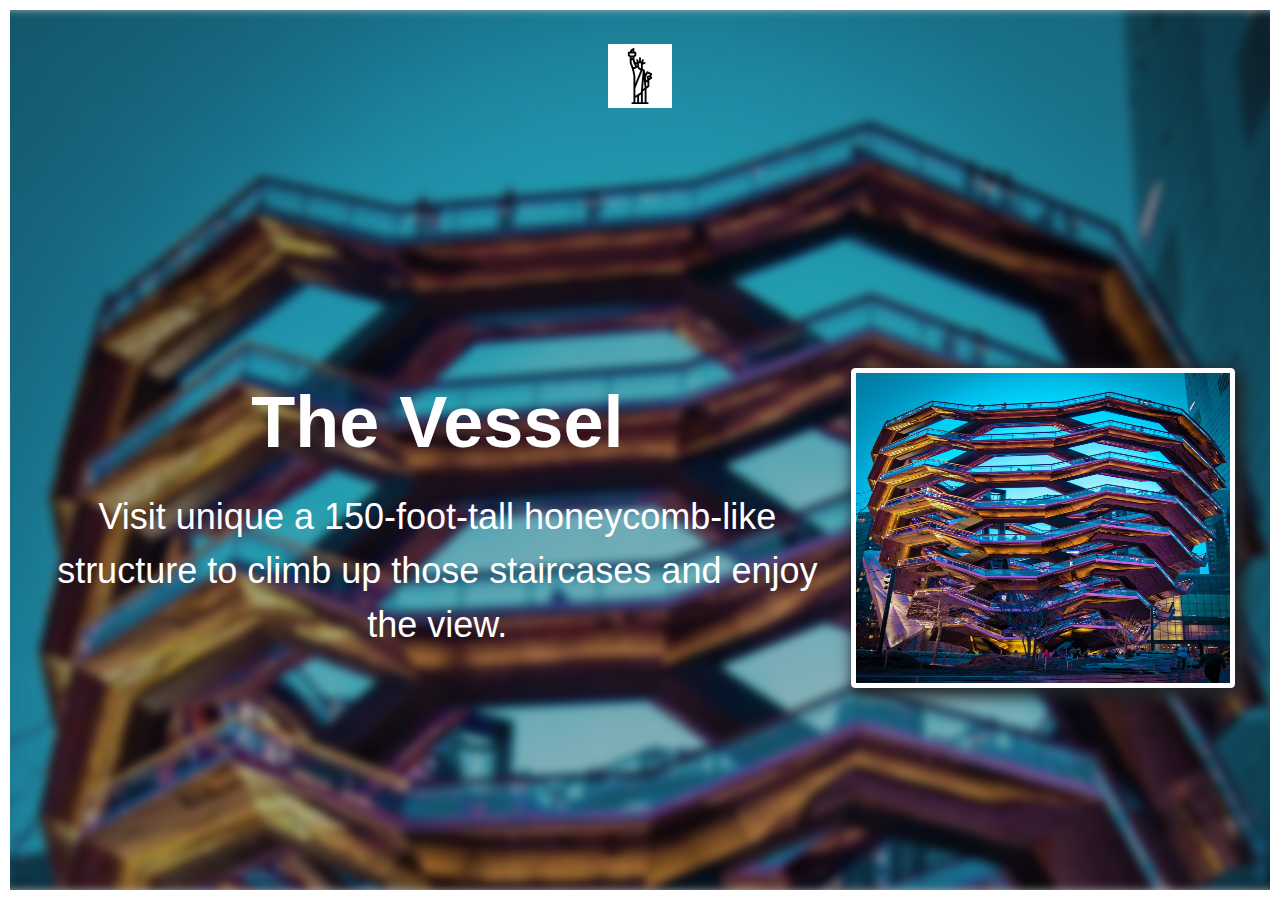
<file: index.html>
<!DOCTYPE html>
<html lang="en">

<head>
  <meta name="viewport" content="width=device-width, initial-scale=1">

  <title>NYC Tour Guide</title>

  <link rel="stylesheet" href="https://maxcdn.bootstrapcdn.com/bootstrap/4.0.0/css/bootstrap.min.css" integrity="sha384-Gn5384xqQ1aoWXA+058RXPxPg6fy4IWvTNh0E263XmFcJlSAwiGgFAW/dAiS6JXm" crossorigin="anonymous">
  <link rel="stylesheet" href="main.css" type="text/css" />

  <script type="text/javascript" src="https://code.jquery.com/jquery-3.3.1.js"></script>
  <script type="text/javascript" src="main.js"></script>
</head>

<body>
  <!-- Templating elements to reduce code clutter -->

  <div id="templates" style="display: none;">
    <div>
      <h1>The Vessel</h1>
      <p>Visit unique a 150-foot-tall honeycomb-like structure to climb up those staircases and enjoy the view.</p>
      <img src="images/attractions/the-vessel.jpeg" alt="">
    </div>

    <div>
      <h1>9/11 Memorial</h1>
      <p>Visit one of the largest man made waterfall in the US and take a moment to honor the people who past on 9/11.
      </p>
      <img src="images/attractions/911.jpg" alt="">
    </div>

    <div>
      <h1>Central Park</h1>
      <p>A must-do on anyone's New York City itinerary. Experience part of nature in a city full of skyscrapers.</p>
      <img src="images/attractions/central-park.jpg" alt="">
    </div>

    <div>
      <h1>Times Square</h1>
      <p>Find out why NYC is "The City That Never Sleeps".</p>
      <img src="images/attractions/times-square.jpg" alt="">
    </div>

    <div>
      <h1>Statue of Liberty</h1>
      <p>Check out this statue that's a symbol of freedom for millions of people.</p>
      <img src="images/attractions/statue-of-liberty.jpg" alt="">
    </div>
  </div>

  <!-- // -->
  <!-- Logic starts here -->
  <div id="app">
    <div class="nav-wrapper">
      <div class="app-spacer"></div>

      <nav class="app-nav flex-row-center">
        <a href="index.html">Attractions</a>
        <a href="activities.html">Activities</a>
        <a href="food.html">Foods</a>
      </nav>
    </div>

    <button class="nav-toggler">
      <svg viewBox="-136 0 480 480.00232">
        <path
          d="m51.777344.945312c-2.601563-1.390624-5.761719-1.238281-8.214844.402344l-10.6875 7.125c-8.199219 5.457032-13.941406 13.902344-16 23.53125h-8.875c-4.417969 0-8 3.582032-8 8v24c0 3.03125 1.710938 5.804688 4.425781 7.160156l11.574219 5.78125v51.058594c0 1.015625.191406 2.023438.570312 2.964844l15.816407 39.539062 7.773437 31.09375 7.839844 39.199219v223.203125h-16v16h144v-16h-16v-115.722656l20.441406-13.597656c2.230469-1.488282 3.566406-4 3.558594-6.679688v-51.722656l20.441406-13.597656c3.355469-2.238282 4.523438-6.625 2.71875-10.234375l-6.214844-12.445313 6.214844-12.425781c1.976563-3.953125.371094-8.761719-3.582031-10.734375l-32-16c-3.730469-1.847656-8.253906-.527344-10.402344 3.039062l-9.488281 15.808594-.597656-.441406-7.296875-29.183594c-.0625-.257812-.253907-.441406-.335938-.679687-.21875-.640625-.523437-1.246094-.894531-1.808594-.21875-.324219-.457031-.632813-.714844-.929687-.472656-.503907-1.011718-.949219-1.597656-1.316407-.21875-.136719-.359375-.371093-.601562-.488281l-11.648438-5.785156v-37.296875l18.527344-6.175781c4.199218-1.394532 6.46875-5.929688 5.074218-10.128907-1.398437-4.195312-5.929687-6.46875-10.128906-5.070312l-11.824218 3.9375 5.9375-17.824219c1.394531-4.199219-.875-8.734375-5.074219-10.128906-4.195313-1.398438-8.730469.875-10.125 5.070312l-5.089844 15.25-3.296875-1.632812v-27.054688c0-4.417968-3.582031-8-8-8s-8 3.582032-8 8v27.054688l-3.328125 1.664062-5.085937-15.25c-1.398438-4.195312-5.929688-6.464844-10.128907-5.070312-4.195312 1.394531-6.46875 5.929687-5.070312 10.128906l5.933593 17.824219-11.824218-3.9375c-1.367188-.421875-2.820313-.457031-4.207032-.105469l-6.289062-25.292969v-18.074219l11.578125-5.78125c2.710937-1.355468 4.425781-4.128906 4.421875-7.160156v-24c0-4.417968-3.582031-8-8-8h-8v-24c.003906-2.953125-1.621094-5.664062-4.222656-7.058594zm116.222656 322.777344-9.429688 6.289063-4.167968-39.882813 10.054687 5.035156c1.101563.546876 2.3125.835938 3.542969.839844zm12.273438-64.191406-2.152344-6.464844 9.824218-3.28125 1.742188 3.472656zm-19.417969-24.082031 10.175781-16.957031 18.21875 9.101562-2.945312 5.886719-20.847657 6.953125c-4.1875 1.398437-6.449219 5.925781-5.054687 10.113281l6.949218 20.855469-2.941406 5.878906-5.601562-2.765625-6.304688-25.226563zm-120.855469-212.367188v8.921875h-6.496094c1.363282-3.484375 3.601563-6.554687 6.496094-8.921875zm40 440.921875h-16v-35.570312l16-10zm32 0h-16v-55.570312l16-10zm24.585938-190.050781 6.984374 66.402344-13.96875 10.453125zm-8.585938 110.050781v-12l16-12v104h-16zm-3.800781-188.960937 3.339843 1.671875-15.539062 170.558594v.480468.25 11.558594l-48 30.039062v-64zm-28.199219-62.097657 8-4 8 4v41.753907c-.101562 0-.191406-.089844-.292969-.121094-1.507812-.535156-2.960937-1.21875-4.335937-2.03125-.394532-.222656-.800782-.449219-1.144532-.695313-1.4375-.914062-2.777343-1.972656-4-3.152343l-.136718-.152344c-1.160156-1.195313-2.199219-2.5-3.105469-3.898437-.246094-.375-.488281-.75-.710937-1.140626-.921876-1.496093-1.683594-3.082031-2.273438-4.738281zm-16 8.800782v10.257812h-3.054688l-6.753906-13.503906zm-8.519531 31.273437c.351562-.28125.664062-.601562 1-.890625.609375-.542968 1.226562-1.078125 1.785156-1.671875.367187-.375.695313-.796875 1.03125-1.191406.335937-.390625.800781-.800781 1.113281-1.28125h6.085938c.160156.347656.378906.648437.546875.992187.367187.738282.796875 1.441407 1.175781 2.144532.605469 1.074218 1.246094 2.121094 1.949219 3.128906.472656.679688.960937 1.335938 1.472656 1.984375.753906.960937 1.542969 1.863281 2.402344 2.742187.558593.585938 1.101562 1.179688 1.6875 1.730469.910156.863281 1.886719 1.648438 2.871093 2.398438.582032.457031 1.152344.945312 1.757813 1.375 1.203125.820312 2.449219 1.578125 3.730469 2.265625.472656.265625.910156.578125 1.398437.800781 1.792969.902344 3.648438 1.671875 5.554688 2.304687.421875.144532.871093.214844 1.300781.34375l.511719.128907-44.855469 112.132812v-62.453125c0-.539062-.050781-1.074218-.160156-1.601562l-8.078125-40.367188-4.6875-18.785156c.535156.046875 1.070312 0 1.597656 0 .257813 0 .511719.0625.800781.0625h.433594c.992188-.011719 1.980469-.082031 2.96875-.207031l.734375-.070313c1.15625-.171875 2.296875-.414062 3.421875-.722656l.289062-.070312c3.699219-1.039063 7.15625-2.8125 10.160157-5.207032zm-8.800781-13.761719c-.125.144532-.214844.335938-.351563.472657-.3125.296875-.671875.527343-1.007813.800781-.71875.585938-1.507812 1.082031-2.34375 1.488281-.433593.210938-.878906.398438-1.335937.550781-.867187.296876-1.765625.496094-2.679687.601563-.441407.046875-.871094.140625-1.3125.152344-1.386719.035156-2.769532-.15625-4.09375-.570313l-3.511719-1.175781-14.042969-35.113281v-22.460938h9.761719l6.480469 25.933594c.144531.554688.34375 1.089844.597656 1.601562zm-30.679688-71.253906v-8h8v8zm24-28.945312-9.886719 4.945312h-20.222656l-9.890625-4.945312v-11.054688h40zm0 0" />
      </svg>
    </button>

    <div class="app-container">
      <div class="app-bg">
        <div class="app-bg-img"></div>
        <div class="app-bg-dimmer"></div>
      </div>

      <div class="app-spacer"></div>

      <div class="app-content flex-row-center">
        <!-- DONT PUT ANY MARKUP IN HERE -->
        <div class="content-info">
          <h1></h1>
          <p></p>
        </div>

        <div class="content-media">
          <img class="img-thumbnail" src="" alt="">
        </div>
      </div>
    </div>

    <div class="app-frame"></div>
  </div>
</body>

</html>
</file>
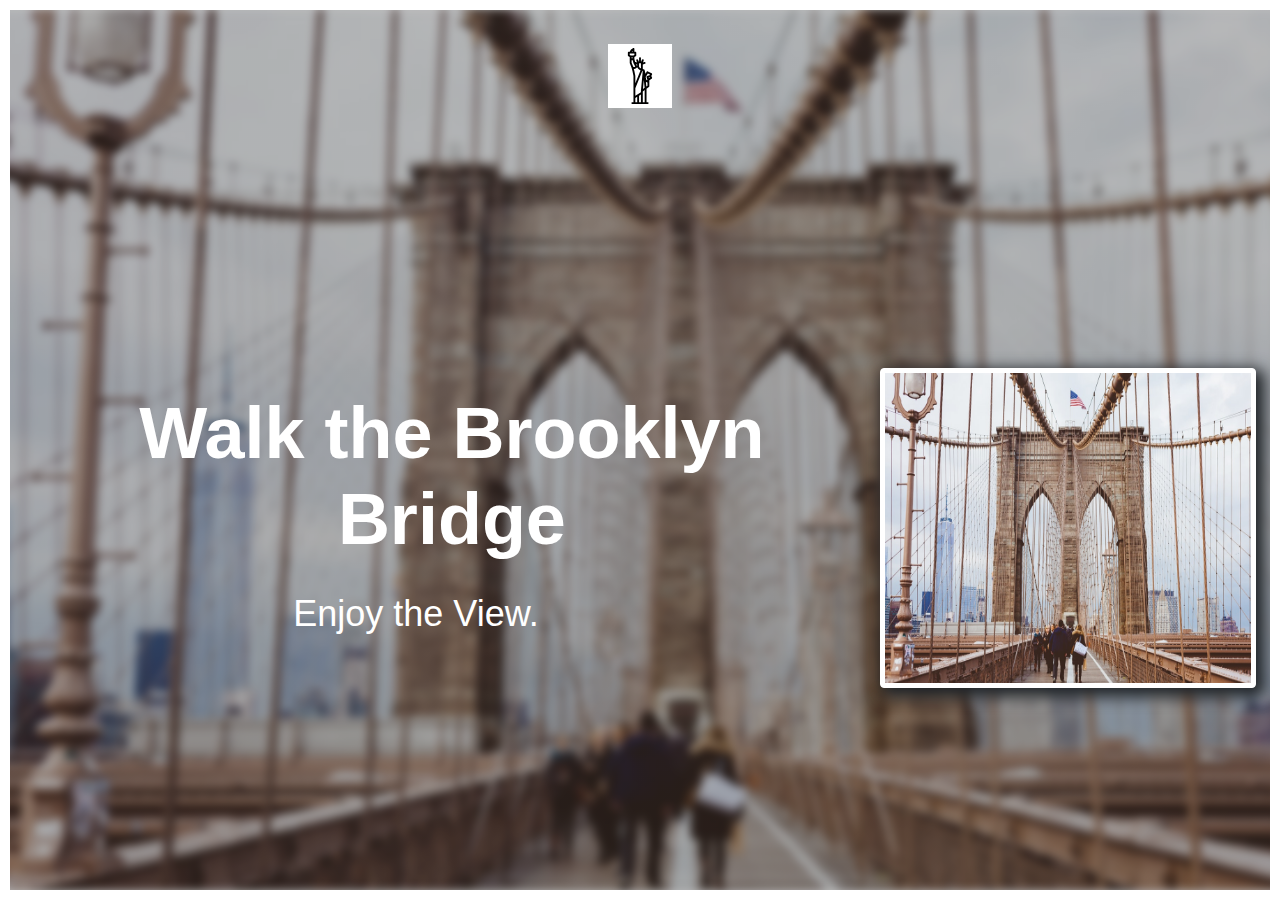
<file: activities.html>
<!DOCTYPE html>
<html lang="en">

<head>
  <meta name="viewport" content="width=device-width, initial-scale=1">

  <title>NYC Tour Guide</title>

  <link rel="stylesheet" href="https://maxcdn.bootstrapcdn.com/bootstrap/4.0.0/css/bootstrap.min.css"
    integrity="sha384-Gn5384xqQ1aoWXA+058RXPxPg6fy4IWvTNh0E263XmFcJlSAwiGgFAW/dAiS6JXm" crossorigin="anonymous">
  <link rel="stylesheet" href="main.css" type="text/css" />

  <script type="text/javascript" src="https://code.jquery.com/jquery-3.3.1.js"></script>
  <script type="text/javascript" src="main.js"></script>
</head>

<body>
  <!-- Templating elements to reduce code clutter -->

  <div id="templates" style="display: none;">
    <div>
      <h1>Walk the Brooklyn Bridge</h1>
      <p>Enjoy the View.</p>
      <img src="images/activities/brooklyn-bridge.jpeg" alt="">
    </div>

    <div>
      <h1>Watch a Broadway show</h1>
      <p>Hamilton</p>
      <img src="images/activities/hamilton.jpeg" alt="">
    </div>
  </div>

  <!-- // -->
  <!-- Logic starts here -->
  <div id="app">
    <div class="nav-wrapper">
      <div class="app-spacer"></div>

      <nav class="app-nav flex-row-center">
        <a href="index.html">Attractions</a>
        <a href="activities.html">Activities</a>
        <a href="food.html">Foods</a>
      </nav>
    </div>

    <button class="nav-toggler">
      <svg viewBox="-136 0 480 480.00232">
        <path
          d="m51.777344.945312c-2.601563-1.390624-5.761719-1.238281-8.214844.402344l-10.6875 7.125c-8.199219 5.457032-13.941406 13.902344-16 23.53125h-8.875c-4.417969 0-8 3.582032-8 8v24c0 3.03125 1.710938 5.804688 4.425781 7.160156l11.574219 5.78125v51.058594c0 1.015625.191406 2.023438.570312 2.964844l15.816407 39.539062 7.773437 31.09375 7.839844 39.199219v223.203125h-16v16h144v-16h-16v-115.722656l20.441406-13.597656c2.230469-1.488282 3.566406-4 3.558594-6.679688v-51.722656l20.441406-13.597656c3.355469-2.238282 4.523438-6.625 2.71875-10.234375l-6.214844-12.445313 6.214844-12.425781c1.976563-3.953125.371094-8.761719-3.582031-10.734375l-32-16c-3.730469-1.847656-8.253906-.527344-10.402344 3.039062l-9.488281 15.808594-.597656-.441406-7.296875-29.183594c-.0625-.257812-.253907-.441406-.335938-.679687-.21875-.640625-.523437-1.246094-.894531-1.808594-.21875-.324219-.457031-.632813-.714844-.929687-.472656-.503907-1.011718-.949219-1.597656-1.316407-.21875-.136719-.359375-.371093-.601562-.488281l-11.648438-5.785156v-37.296875l18.527344-6.175781c4.199218-1.394532 6.46875-5.929688 5.074218-10.128907-1.398437-4.195312-5.929687-6.46875-10.128906-5.070312l-11.824218 3.9375 5.9375-17.824219c1.394531-4.199219-.875-8.734375-5.074219-10.128906-4.195313-1.398438-8.730469.875-10.125 5.070312l-5.089844 15.25-3.296875-1.632812v-27.054688c0-4.417968-3.582031-8-8-8s-8 3.582032-8 8v27.054688l-3.328125 1.664062-5.085937-15.25c-1.398438-4.195312-5.929688-6.464844-10.128907-5.070312-4.195312 1.394531-6.46875 5.929687-5.070312 10.128906l5.933593 17.824219-11.824218-3.9375c-1.367188-.421875-2.820313-.457031-4.207032-.105469l-6.289062-25.292969v-18.074219l11.578125-5.78125c2.710937-1.355468 4.425781-4.128906 4.421875-7.160156v-24c0-4.417968-3.582031-8-8-8h-8v-24c.003906-2.953125-1.621094-5.664062-4.222656-7.058594zm116.222656 322.777344-9.429688 6.289063-4.167968-39.882813 10.054687 5.035156c1.101563.546876 2.3125.835938 3.542969.839844zm12.273438-64.191406-2.152344-6.464844 9.824218-3.28125 1.742188 3.472656zm-19.417969-24.082031 10.175781-16.957031 18.21875 9.101562-2.945312 5.886719-20.847657 6.953125c-4.1875 1.398437-6.449219 5.925781-5.054687 10.113281l6.949218 20.855469-2.941406 5.878906-5.601562-2.765625-6.304688-25.226563zm-120.855469-212.367188v8.921875h-6.496094c1.363282-3.484375 3.601563-6.554687 6.496094-8.921875zm40 440.921875h-16v-35.570312l16-10zm32 0h-16v-55.570312l16-10zm24.585938-190.050781 6.984374 66.402344-13.96875 10.453125zm-8.585938 110.050781v-12l16-12v104h-16zm-3.800781-188.960937 3.339843 1.671875-15.539062 170.558594v.480468.25 11.558594l-48 30.039062v-64zm-28.199219-62.097657 8-4 8 4v41.753907c-.101562 0-.191406-.089844-.292969-.121094-1.507812-.535156-2.960937-1.21875-4.335937-2.03125-.394532-.222656-.800782-.449219-1.144532-.695313-1.4375-.914062-2.777343-1.972656-4-3.152343l-.136718-.152344c-1.160156-1.195313-2.199219-2.5-3.105469-3.898437-.246094-.375-.488281-.75-.710937-1.140626-.921876-1.496093-1.683594-3.082031-2.273438-4.738281zm-16 8.800782v10.257812h-3.054688l-6.753906-13.503906zm-8.519531 31.273437c.351562-.28125.664062-.601562 1-.890625.609375-.542968 1.226562-1.078125 1.785156-1.671875.367187-.375.695313-.796875 1.03125-1.191406.335937-.390625.800781-.800781 1.113281-1.28125h6.085938c.160156.347656.378906.648437.546875.992187.367187.738282.796875 1.441407 1.175781 2.144532.605469 1.074218 1.246094 2.121094 1.949219 3.128906.472656.679688.960937 1.335938 1.472656 1.984375.753906.960937 1.542969 1.863281 2.402344 2.742187.558593.585938 1.101562 1.179688 1.6875 1.730469.910156.863281 1.886719 1.648438 2.871093 2.398438.582032.457031 1.152344.945312 1.757813 1.375 1.203125.820312 2.449219 1.578125 3.730469 2.265625.472656.265625.910156.578125 1.398437.800781 1.792969.902344 3.648438 1.671875 5.554688 2.304687.421875.144532.871093.214844 1.300781.34375l.511719.128907-44.855469 112.132812v-62.453125c0-.539062-.050781-1.074218-.160156-1.601562l-8.078125-40.367188-4.6875-18.785156c.535156.046875 1.070312 0 1.597656 0 .257813 0 .511719.0625.800781.0625h.433594c.992188-.011719 1.980469-.082031 2.96875-.207031l.734375-.070313c1.15625-.171875 2.296875-.414062 3.421875-.722656l.289062-.070312c3.699219-1.039063 7.15625-2.8125 10.160157-5.207032zm-8.800781-13.761719c-.125.144532-.214844.335938-.351563.472657-.3125.296875-.671875.527343-1.007813.800781-.71875.585938-1.507812 1.082031-2.34375 1.488281-.433593.210938-.878906.398438-1.335937.550781-.867187.296876-1.765625.496094-2.679687.601563-.441407.046875-.871094.140625-1.3125.152344-1.386719.035156-2.769532-.15625-4.09375-.570313l-3.511719-1.175781-14.042969-35.113281v-22.460938h9.761719l6.480469 25.933594c.144531.554688.34375 1.089844.597656 1.601562zm-30.679688-71.253906v-8h8v8zm24-28.945312-9.886719 4.945312h-20.222656l-9.890625-4.945312v-11.054688h40zm0 0" />
      </svg>
    </button>

    <div class="app-container">
      <div class="app-bg">
        <div class="app-bg-img"></div>
        <div class="app-bg-dimmer"></div>
      </div>

      <div class="app-spacer"></div>

      <div class="app-content flex-row-center">
        <!-- DONT PUT ANY MARKUP IN HERE -->
        <div class="content-info">
          <h1></h1>
          <p></p>
        </div>

        <div class="content-media">
          <img class="img-thumbnail" src="" alt="">
        </div>
      </div>
    </div>

    <div class="app-frame"></div>
  </div>
</body>

</html>
</file>
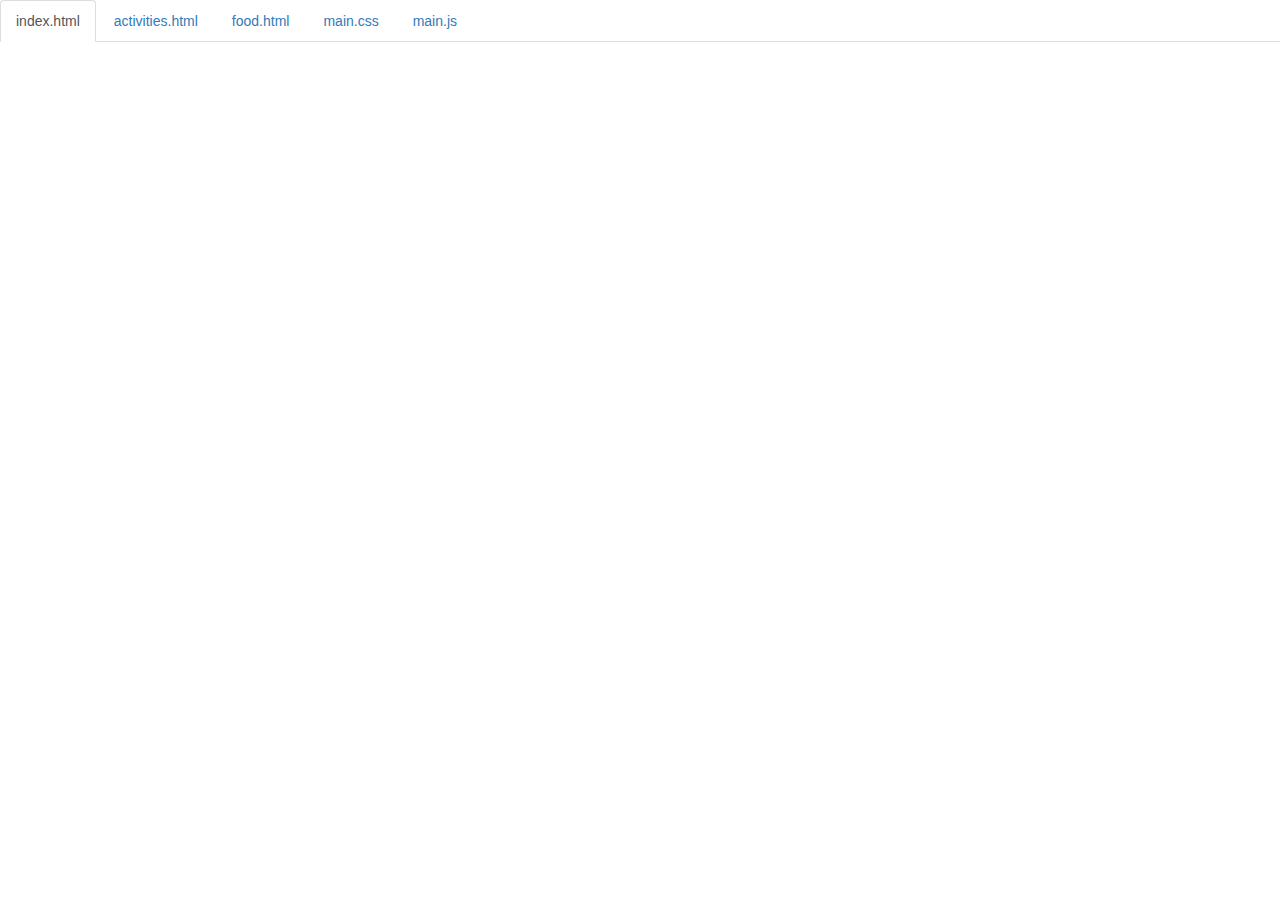
<file: code.html>
<!DOCTYPE html>
<html lang="en">

<head>
    <title>Code</title>
    <meta charset="utf-8">
    <meta name="viewport" content="width=device-width, initial-scale=1">
    <link rel="stylesheet" href="https://maxcdn.bootstrapcdn.com/bootstrap/3.3.6/css/bootstrap.min.css">
    <script src="https://ajax.googleapis.com/ajax/libs/jquery/1.12.0/jquery.min.js"></script>
    <script src="https://maxcdn.bootstrapcdn.com/bootstrap/3.3.6/js/bootstrap.min.js"></script>
    <style>
        body {
            padding-top: 50px;
        }
        .navbar-fixed-top {
            background-color: white;
        }
    </style>
</head>

<body>

<!--
The section below puts tabs at the top of the page.
As long as your files are index.html and style.css,
you don't need to change anything below.

If you have any other files, make sure you follow the structure below.
-->

    <div class="container-fluid">
        <ul class="nav nav-tabs navbar-fixed-top">
            <li class="active"><a href="#index">index.html</a></li>
            <li><a href="#activities">activities.html</a></li>
            <li><a href="#food">food.html</a></li>
            <li><a href="#style">main.css</a></li>
            <li><a href="#main">main.js</a></li>
        </ul>

<!-- 
URL structure:
https://gist-it.appspot.com/github/OWNERSUSERNAME/REPONAME/raw/master/FILEPATH?footer=0

DIRECTIONS:
1. Copy the URL above
2. Paste it both places where you see URL below, i.e. script src="URL"
3. Replace the CAPITALIZED info with your info.

EXAMPLE: 
https://gist-it.appspot.com/github/bmuellerhstat/website-portfolio-example/raw/master/index.html?footer=0
-->
        <div class="tab-content">
            <div id="index" class="tab-pane fade in active">
                <script src="https://gist-it.appspot.com/github/rileyk0998/final_NYC-Tour-Guide/raw/master/index.html?footer=0"></script>
            </div>
            <div id="activities" class="tab-pane fade in active">
                <script src="https://gist-it.appspot.com/github/rileyk0998/final_NYC-Tour-Guide/raw/master/activities.html?footer=0"></script>
            </div>
            <div id="food" class="tab-pane fade in active">
                <script src="https://gist-it.appspot.com/github/rileyk0998/final_NYC-Tour-Guide/raw/master/food.html?footer=0"></script>
            </div>
            <div id="style" class="tab-pane fade">
                <script src="https://gist-it.appspot.com/github/rileyk0998/final_NYC-Tour-Guide/raw/master/main.css?footer=0"></script>
            </div>
            <div id="main" class="tab-pane fade">
                <script src="https://gist-it.appspot.com/github/rileyk0998/final_NYC-Tour-Guide/raw/master/main.js?footer=0"></script>
            </div>
        </div>
    </div>

    <script>
        $(document).ready(function() {
            $(".nav-tabs a").click(function() {
                $(this).tab('show');
            });
            $('.nav-tabs a').on('shown.bs.tab', function(event) {
                var x = $(event.target).text(); // active tab
                var y = $(event.relatedTarget).text(); // previous tab
                $(".act span").text(x);
                $(".prev span").text(y);
            });
            
            // custom code font-size (feel free to change this)
            $('pre').css('font-size','16px');
        });
    </script>

</body>

</html>
</file>
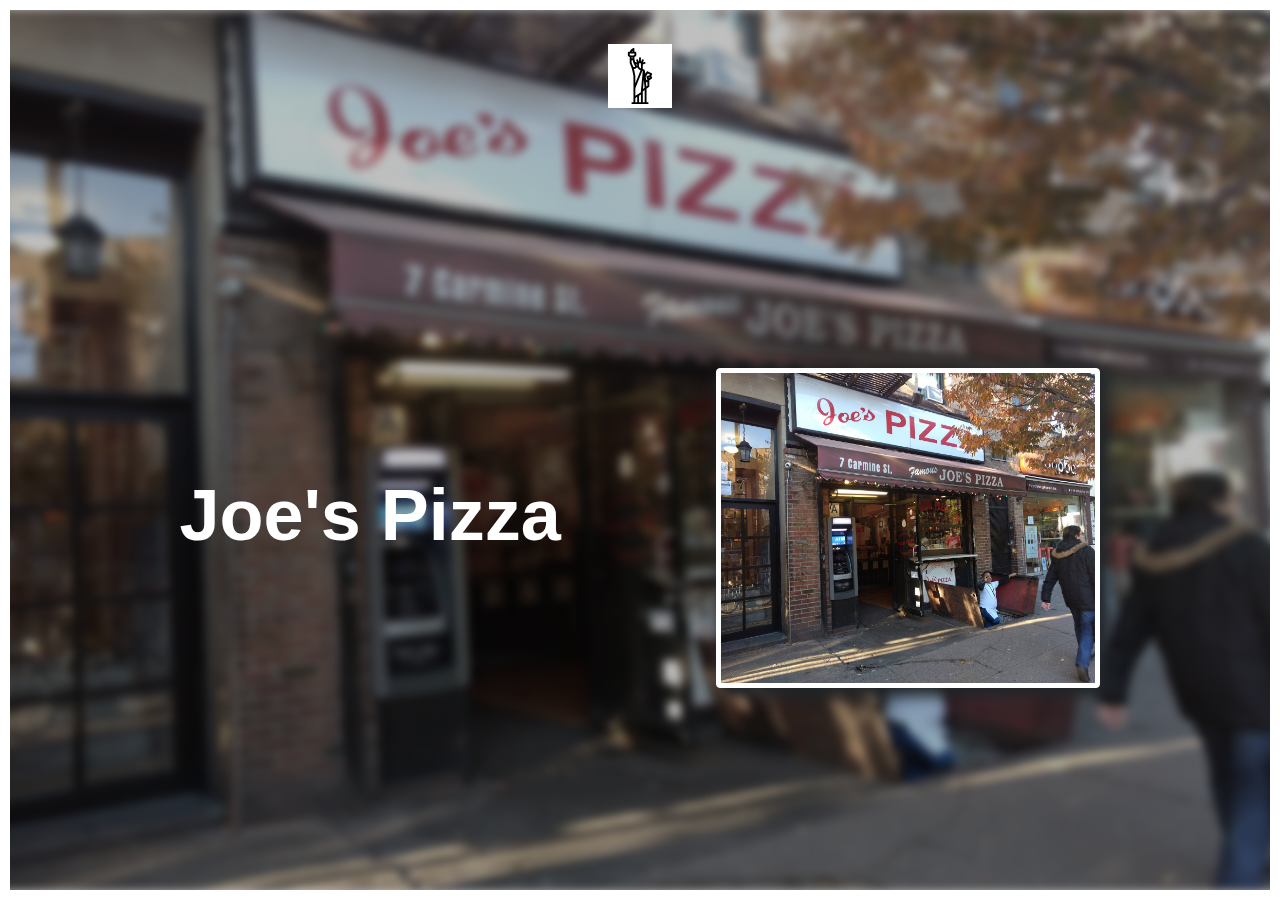
<file: food.html>
<!DOCTYPE html>
<html lang="en">

<head>
  <meta name="viewport" content="width=device-width, initial-scale=1">

  <title>NYC Tour Guide</title>

  <link rel="stylesheet" href="https://maxcdn.bootstrapcdn.com/bootstrap/4.0.0/css/bootstrap.min.css"
    integrity="sha384-Gn5384xqQ1aoWXA+058RXPxPg6fy4IWvTNh0E263XmFcJlSAwiGgFAW/dAiS6JXm" crossorigin="anonymous">
  <link rel="stylesheet" href="main.css" type="text/css" />

  <script type="text/javascript" src="https://code.jquery.com/jquery-3.3.1.js"></script>
  <script type="text/javascript" src="main.js"></script>
</head>

<body>
  <!-- Templating elements to reduce code clutter -->

  <div id="templates" style="display: none;">
    <div>
      <h1>Joe's Pizza</h1>
      <p> </p>
      <img src="images/food/pizza.jpg" alt="">
    </div>

    <div>
      <h1>Emily's</h1>
      <p> </p>
      <img src="images/food/burger.jpg" alt="">
    </div>

    <div>
      <h1>Peter Luger Steak House</h1>
      <p> </p>
      <img src="images/food/steak.jpg" alt="">
    </div>
  </div>

  <!-- // -->
  <!-- Logic starts here -->
  <div id="app">
    <div class="nav-wrapper">
      <div class="app-spacer"></div>

      <nav class="app-nav flex-row-center">
        <a href="index.html">Attractions</a>
        <a href="activities.html">Activities</a>
        <a href="food.html">Foods</a>
      </nav>
    </div>

    <button class="nav-toggler">
      <svg viewBox="-136 0 480 480.00232">
        <path
          d="m51.777344.945312c-2.601563-1.390624-5.761719-1.238281-8.214844.402344l-10.6875 7.125c-8.199219 5.457032-13.941406 13.902344-16 23.53125h-8.875c-4.417969 0-8 3.582032-8 8v24c0 3.03125 1.710938 5.804688 4.425781 7.160156l11.574219 5.78125v51.058594c0 1.015625.191406 2.023438.570312 2.964844l15.816407 39.539062 7.773437 31.09375 7.839844 39.199219v223.203125h-16v16h144v-16h-16v-115.722656l20.441406-13.597656c2.230469-1.488282 3.566406-4 3.558594-6.679688v-51.722656l20.441406-13.597656c3.355469-2.238282 4.523438-6.625 2.71875-10.234375l-6.214844-12.445313 6.214844-12.425781c1.976563-3.953125.371094-8.761719-3.582031-10.734375l-32-16c-3.730469-1.847656-8.253906-.527344-10.402344 3.039062l-9.488281 15.808594-.597656-.441406-7.296875-29.183594c-.0625-.257812-.253907-.441406-.335938-.679687-.21875-.640625-.523437-1.246094-.894531-1.808594-.21875-.324219-.457031-.632813-.714844-.929687-.472656-.503907-1.011718-.949219-1.597656-1.316407-.21875-.136719-.359375-.371093-.601562-.488281l-11.648438-5.785156v-37.296875l18.527344-6.175781c4.199218-1.394532 6.46875-5.929688 5.074218-10.128907-1.398437-4.195312-5.929687-6.46875-10.128906-5.070312l-11.824218 3.9375 5.9375-17.824219c1.394531-4.199219-.875-8.734375-5.074219-10.128906-4.195313-1.398438-8.730469.875-10.125 5.070312l-5.089844 15.25-3.296875-1.632812v-27.054688c0-4.417968-3.582031-8-8-8s-8 3.582032-8 8v27.054688l-3.328125 1.664062-5.085937-15.25c-1.398438-4.195312-5.929688-6.464844-10.128907-5.070312-4.195312 1.394531-6.46875 5.929687-5.070312 10.128906l5.933593 17.824219-11.824218-3.9375c-1.367188-.421875-2.820313-.457031-4.207032-.105469l-6.289062-25.292969v-18.074219l11.578125-5.78125c2.710937-1.355468 4.425781-4.128906 4.421875-7.160156v-24c0-4.417968-3.582031-8-8-8h-8v-24c.003906-2.953125-1.621094-5.664062-4.222656-7.058594zm116.222656 322.777344-9.429688 6.289063-4.167968-39.882813 10.054687 5.035156c1.101563.546876 2.3125.835938 3.542969.839844zm12.273438-64.191406-2.152344-6.464844 9.824218-3.28125 1.742188 3.472656zm-19.417969-24.082031 10.175781-16.957031 18.21875 9.101562-2.945312 5.886719-20.847657 6.953125c-4.1875 1.398437-6.449219 5.925781-5.054687 10.113281l6.949218 20.855469-2.941406 5.878906-5.601562-2.765625-6.304688-25.226563zm-120.855469-212.367188v8.921875h-6.496094c1.363282-3.484375 3.601563-6.554687 6.496094-8.921875zm40 440.921875h-16v-35.570312l16-10zm32 0h-16v-55.570312l16-10zm24.585938-190.050781 6.984374 66.402344-13.96875 10.453125zm-8.585938 110.050781v-12l16-12v104h-16zm-3.800781-188.960937 3.339843 1.671875-15.539062 170.558594v.480468.25 11.558594l-48 30.039062v-64zm-28.199219-62.097657 8-4 8 4v41.753907c-.101562 0-.191406-.089844-.292969-.121094-1.507812-.535156-2.960937-1.21875-4.335937-2.03125-.394532-.222656-.800782-.449219-1.144532-.695313-1.4375-.914062-2.777343-1.972656-4-3.152343l-.136718-.152344c-1.160156-1.195313-2.199219-2.5-3.105469-3.898437-.246094-.375-.488281-.75-.710937-1.140626-.921876-1.496093-1.683594-3.082031-2.273438-4.738281zm-16 8.800782v10.257812h-3.054688l-6.753906-13.503906zm-8.519531 31.273437c.351562-.28125.664062-.601562 1-.890625.609375-.542968 1.226562-1.078125 1.785156-1.671875.367187-.375.695313-.796875 1.03125-1.191406.335937-.390625.800781-.800781 1.113281-1.28125h6.085938c.160156.347656.378906.648437.546875.992187.367187.738282.796875 1.441407 1.175781 2.144532.605469 1.074218 1.246094 2.121094 1.949219 3.128906.472656.679688.960937 1.335938 1.472656 1.984375.753906.960937 1.542969 1.863281 2.402344 2.742187.558593.585938 1.101562 1.179688 1.6875 1.730469.910156.863281 1.886719 1.648438 2.871093 2.398438.582032.457031 1.152344.945312 1.757813 1.375 1.203125.820312 2.449219 1.578125 3.730469 2.265625.472656.265625.910156.578125 1.398437.800781 1.792969.902344 3.648438 1.671875 5.554688 2.304687.421875.144532.871093.214844 1.300781.34375l.511719.128907-44.855469 112.132812v-62.453125c0-.539062-.050781-1.074218-.160156-1.601562l-8.078125-40.367188-4.6875-18.785156c.535156.046875 1.070312 0 1.597656 0 .257813 0 .511719.0625.800781.0625h.433594c.992188-.011719 1.980469-.082031 2.96875-.207031l.734375-.070313c1.15625-.171875 2.296875-.414062 3.421875-.722656l.289062-.070312c3.699219-1.039063 7.15625-2.8125 10.160157-5.207032zm-8.800781-13.761719c-.125.144532-.214844.335938-.351563.472657-.3125.296875-.671875.527343-1.007813.800781-.71875.585938-1.507812 1.082031-2.34375 1.488281-.433593.210938-.878906.398438-1.335937.550781-.867187.296876-1.765625.496094-2.679687.601563-.441407.046875-.871094.140625-1.3125.152344-1.386719.035156-2.769532-.15625-4.09375-.570313l-3.511719-1.175781-14.042969-35.113281v-22.460938h9.761719l6.480469 25.933594c.144531.554688.34375 1.089844.597656 1.601562zm-30.679688-71.253906v-8h8v8zm24-28.945312-9.886719 4.945312h-20.222656l-9.890625-4.945312v-11.054688h40zm0 0" />
      </svg>
    </button>

    <div class="app-container">
      <div class="app-bg">
        <div class="app-bg-img"></div>
        <div class="app-bg-dimmer"></div>
      </div>

      <div class="app-spacer"></div>

      <div class="app-content flex-row-center">
        <!-- DONT PUT ANY MARKUP IN HERE -->
        <div class="content-info">
          <h1></h1>
          <p></p>
        </div>

        <div class="content-media">
          <img class="img-thumbnail" src="" alt="">
        </div>
      </div>
    </div>

    <div class="app-frame"></div>
  </div>
</body>

</html>
</file>
<file: main.css>
html,
body {
  height: 100%;
  width: 100%;
}

#app {
  height: inherit;
  min-height: 480px;
  overflow-x: hidden;
  position: relative;
  width: inherit;
}

.app-container {
  display: flex;
  flex-direction: column;
  justify-content: flex-start;
  align-items: center;
  height: inherit;
  min-height: 384px;
  position: absolute;
  transition: transform 0.35s cubic-bezier(0.23, 1, 0.32, 1);
  width: inherit;
}

.app-bg-dimmer,
.app-bg-img {
  position: absolute;
}

.nav-toggler {
  background: white;
  border: none;
  color: white;
  cursor: pointer;
  height: 64px;
  top: 44px;
  left: 50%;
  padding: 0;
  position: absolute;
  transition: background 0.1s linear;
  transform: translateX(-50%);
  width: 64px;
  z-index: 9999;
}

.nav-toggler:hover {
  background: black;
}

.nav-toggler:hover>svg>path {
  fill: white;
}

.nav-toggler svg {
  fill: black;
  height: 56px;
  position: absolute;
  transform: translate(-50%, -50%);
  transition: fill 0.1s linear;
  width: 56px;
}

.nav-wrapper {
  align-items: center;
  display: flex;
  flex-direction: column;
  justify-content: flex-start;
  height: 0;
  overflow: hidden;
  transition: height 0.35s cubic-bezier(0.23, 1, 0.32, 1);
  width: inherit;
}

.nav-opened {
  height: 50%;
}

@media only screen and (max-width: 1200px) {
  .nav-opened {
    height: 50%;
  }
}

.app-nav {
  justify-content: space-evenly !important;
  margin: auto;
  width: inherit;
}

@media only screen and (min-width: 576px) {
  .app-nav {
    flex-direction: row !important;
  }
}

.app-nav a {
  color: black;
  font-size: 36px;
  font-weight: 800;
  margin: 5px 0;
  text-decoration: none;
}

.app-bg {
  height: inherit;
  position: absolute;
  width: inherit;
}

.app-bg-dimmer {
  background: linear-gradient(rgba(0, 0, 0, 0.25), rgba(0, 0, 0, 0.25));
  height: inherit;
  user-select: none;
  width: inherit;
}

.app-bg-img {
  background-size: cover;
  background-repeat: no-repeat;
  height: inherit;
  filter: blur(5px) saturate(75%);
  /* hides bad edges from blurring by making it a little smaller */
  transform: scaleY(0.98);
  transition: background 0.2s ease-in-out;
  width: inherit;
}

.app-spacer {
  min-height: 156px;
  width: inherit;
}

@media only screen and (max-width: 576px) {
  .app-spacer {
    min-height: 128px;
  }
}

.app-content {
  justify-content: space-evenly !important;
  margin: auto 0;
  padding: 0 24px;
  width: inherit;
  transition: transform 0.35s cubic-bezier(0.455, 0.03, 0.515, 0.955);
  z-index: 1;
}

@media only screen and (min-width: 992px) {
  .app-content {
    min-height: 512px;
  }
}

.content-info {
  color: white;
}

.content-info h1 {
  font-weight: 700;
  text-align: center;
}

@media only screen and (max-width: 576px) {
  .content-info h1 {
    font-size: 24px;
  }
}

@media only screen and (min-width: 576px) {
  .content-info h1 {
    font-size: 32px;
  }
}

@media only screen and (min-width: 768px) {
  .content-info h1 {
    font-size: 48px;
  }
}

@media only screen and (min-width: 992px) {
  .content-info h1 {
    font-size: 64px;
  }
}

@media only screen and (min-width: 1200px) {
  .content-info h1 {
    font-size: 72px;
  }
}

.content-info p {
  max-height: 256px;
  max-width: 784px;
  margin: 25px 0;
  text-align: center;
}

@media only screen and (max-width: 576px) {
  .content-info p,
  .app-nav a {
    font-size: 16px;
  }
}

@media only screen and (min-width: 576px) {
  .content-info p,
  .app-nav a {
    font-size: 24px;
  }
}

@media only screen and (min-width: 768px) {
  .content-info p,
  .app-nav a {
    font-size: 32px;
  }
}

@media only screen and (min-width: 992px) {
  .content-info p,
  .app-nav a {
    font-size: 36px;
  }
}

.content-media img {
  border: 1px solid white;
  box-shadow: 5px 5px 15px 4px;
  min-height: 128px;
  min-width: 128px;
  height: 25vw;
  width: 30vw;
}

@media only screen and (max-height: 384px), (max-width: 256px) {
  .content-media img {
    display: none;
  }
}

.app-frame {
  border: 10px solid white;
  height: 100%;
  position: absolute;
  transition: border-width 0.2s ease-in-out;
  width: 100%;
  z-index: 2;
}

@media only screen and (max-height: 384px) {
  .app-frame {
    display: none;
  }
}

/* UTILITY CLASSES */

.flex-col-center {
  align-items: center;
  display: flex;
  flex-direction: column;
  justify-content: center;
}

.flex-row-center {
  align-items: center;
  display: flex;
  flex-direction: row;
  justify-content: center;
}

@media only screen and (max-width: 1200px) {
  .flex-row-center {
    align-items: center;
    display: flex;
    flex-direction: column;
    justify-content: center;
  }
}

/* RESET */

button {
  outline: none !important;
}
</file>
